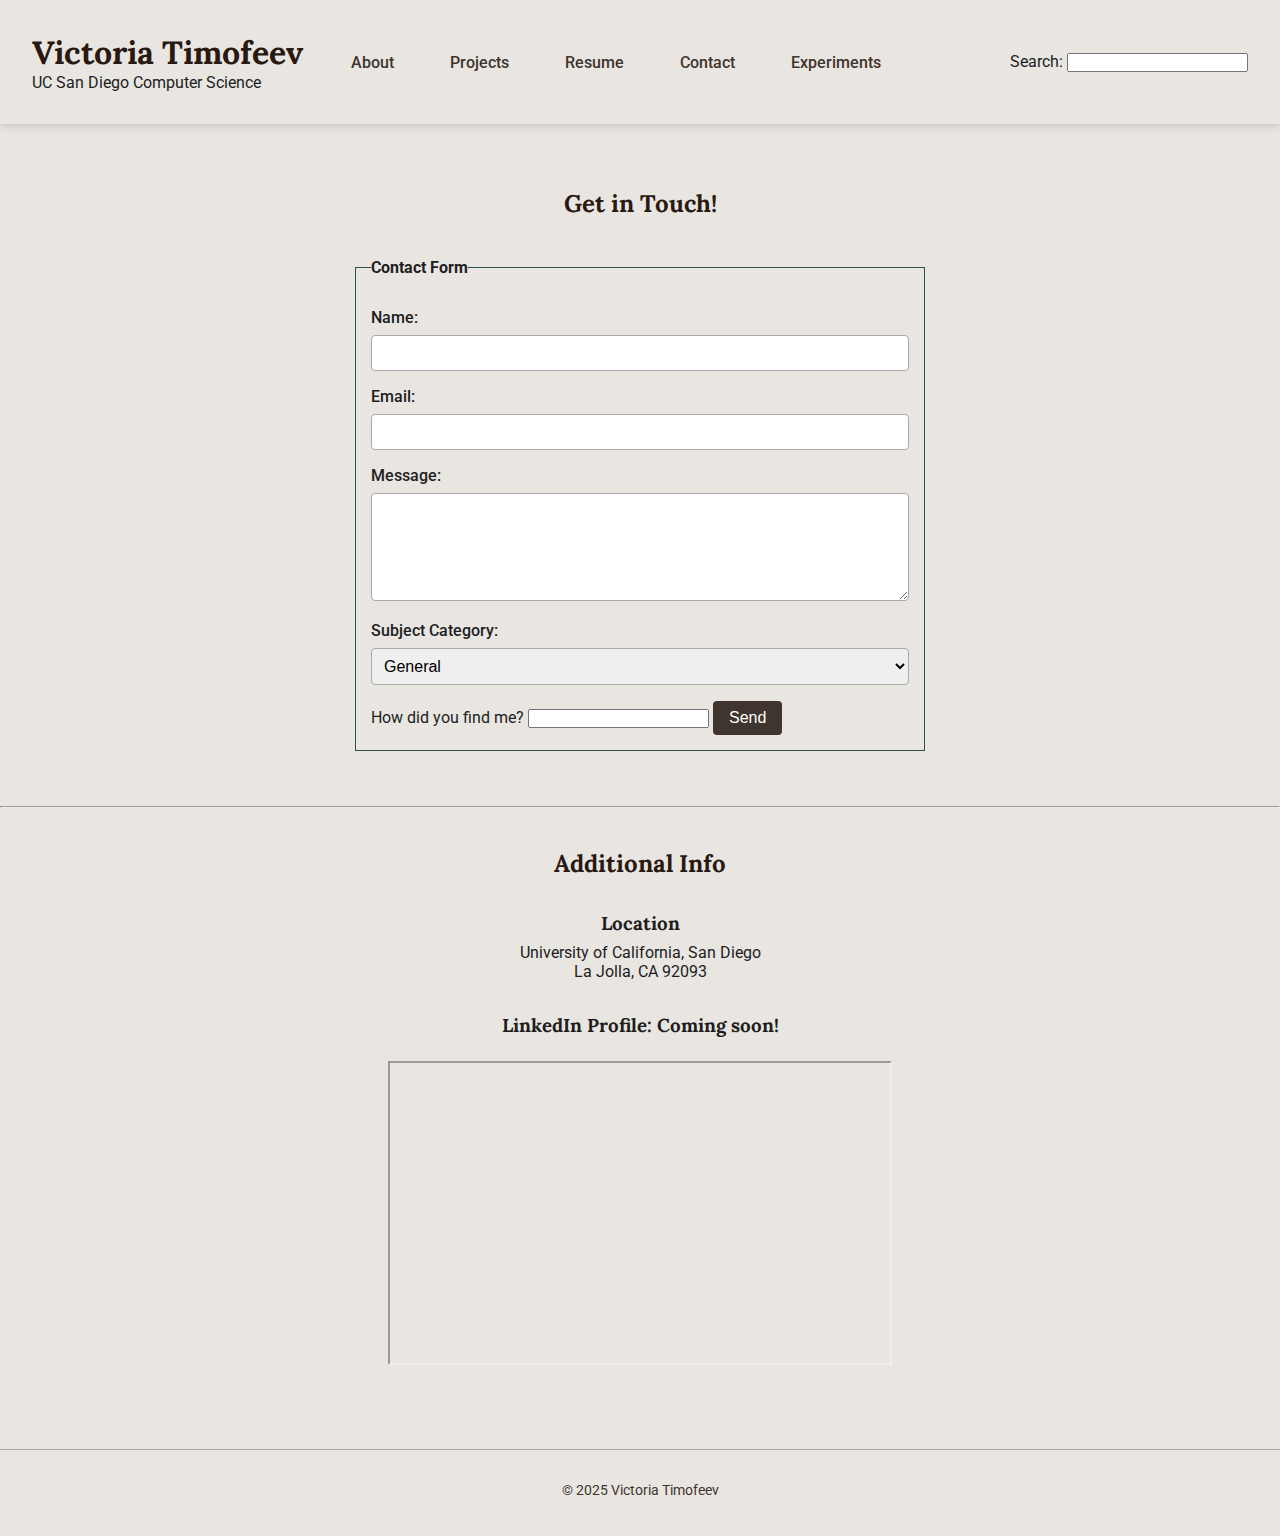
<file: contact.html>
<!DOCTYPE html>
<html lang="en">
<head>
	<meta charset="UTF-8">
    <meta name="viewport" content="width=device-width, initial-scale=1.0">
	<title>Victoria Timofeev's Contact</title>
    <meta name="description" content="Contact Victoria Timofeev">
    <link rel="stylesheet" href="assets/styles/main.css">
    <script></script>
</head>
<body>
<noscript>This site works best with JavaScript enabled.</noscript>
<header>
    <nav>
        <hgroup>
            <h1>Victoria Timofeev</h1>
            <p>UC San Diego Computer Science</p>
        </hgroup>

        <input type="checkbox" id="nav-toggle" class="nav-toggle">
        <label for="nav-toggle" class="nav-icon" aria-label="Menu">&#9776;</label>

        <ul class="nav-links">
            <li><a href="index.html">About</a></li>
            <li><a href="projects.html">Projects</a></li>
            <li><a href="resume.html">Resume</a></li>
            <li><a href="contact.html">Contact</a></li>
            <li><a href="experiments.html">Experiments</a></li>
        </ul>
    
        <search>
                <form>
                    <label for="site-search">Search:</label>
                    <input type="search" id="site-search" name="q">
                </form>
        </search>
    </nav>
</header>

<main>
    <section class="reach">
        <h2>Get in Touch!</h2>
        <form action="https://www.httpbin.org/post" method="post">
            <fieldset>
                <legend>Contact Form</legend>

                <div class="formContent">
                    <form-group>
                        <label for="name">Name:</label>
                        <input type="text" id="name" name="name" required>
                    </form-group>

                    <form-group>
                        <label for="email">Email:</label>
                        <input type="email" id="email" name="email" required>
                    </form-group>

                    <form-group>
                        <label for="message">Message:</label>
                        <textarea id="message" name="message" rows="5" required></textarea>
                    </form-group>

                    <form-group>
                        <label for="category">Subject Category:</label>
                        <select id="category" name="category">
                            <optgroup label="Message">
                                <option value="general">General</option>
                                <option value="project">Project Feedback</option>
                            </optgroup>
                            <optgroup label="Opportunities">
                                <option value="career">Career Inquiry</option>
                            </optgroup>
                        </select>
                    </form-group>

                    </form-group>
                        <label for="referrer">How did you find me?</label>
                        <input list="referrer-options" name="referrer" id="referrer">
                        <datalist id="referrer-options">
                            <option value="LinkedIn"></option>
                            <option value="GitHub"></option>
                            <option value="Friend"></option>
                            <option value="Other"></option>
                        </datalist>
                    </form-group>

                    <button type="submit">Send</button>
                </section>
            </fieldset>
        </form>

        <!--<dialog open>Thanks for reaching out!</dialog>-->
    </section>

    <hr>
    
    <section class="info">
        <h2>Additional Info</h2>
        <h3>Location</h3>
        <address>
            University of California, San Diego<br>
            La Jolla, CA 92093
        </address>

        <h3>LinkedIn Profile: Coming soon!</h3>
        <iframe
            src=""
            title="LinkedIn Profile">
        </iframe>
    </section>
</main>

<footer>
    <p>&copy; 2025 Victoria Timofeev</p>
</footer>

</body>
</html>
</file>
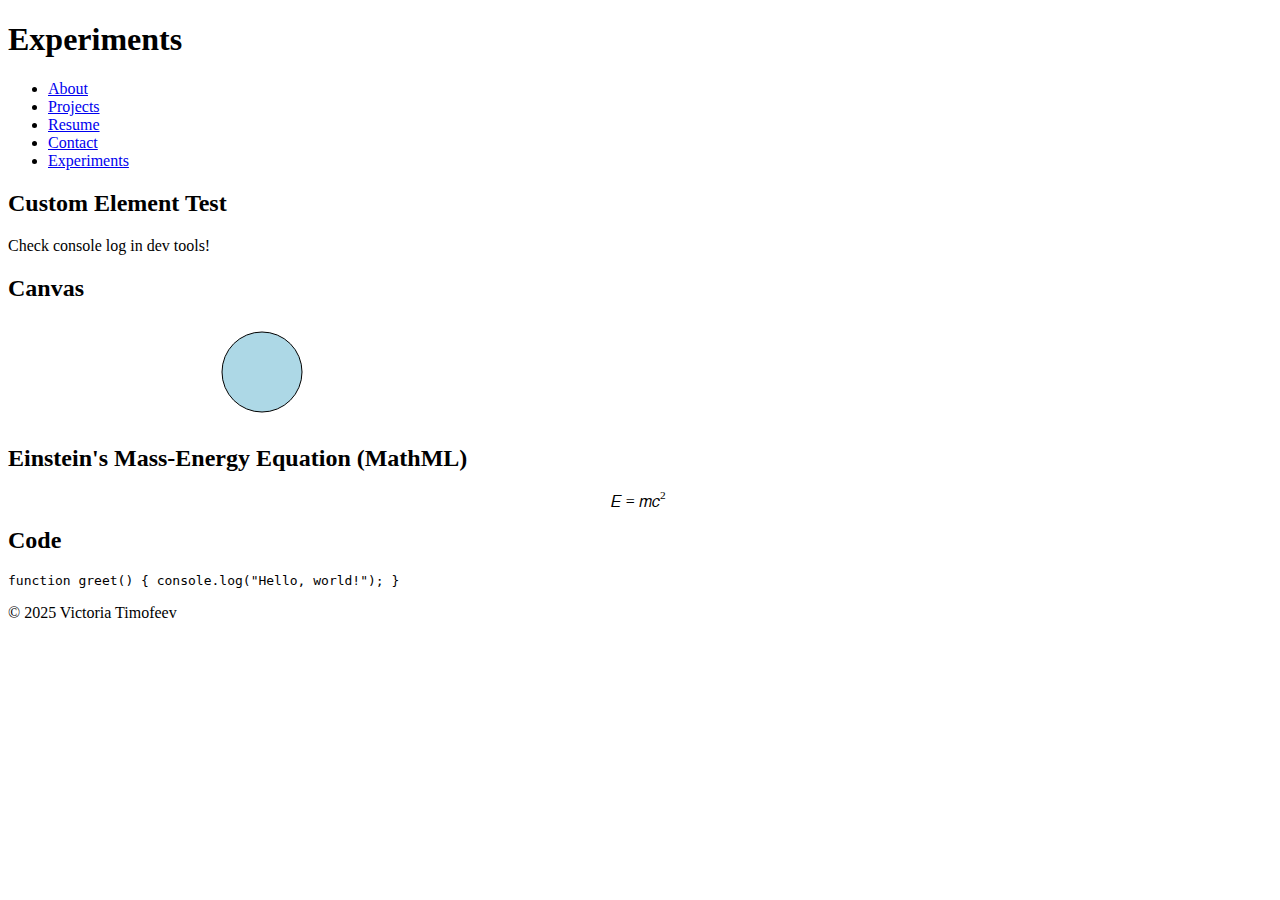
<file: experiments.html>
<!DOCTYPE html>
<html lang="en">
<head>
    <meta charset="UTF-8">
    <title>Experiments</title>
    <meta name="viewport" content="width=device-width, initial-scale=1.0" />
    <meta name="description" content="Experimenting with custom elements" />
</head>
<body>
<header>
    <h1>Experiments</h1>
    <nav>
        <ul>
        <li><a href="index.html">About</a></li>
        <li><a href="projects.html">Projects</a></li>
        <li><a href="resume.html">Resume</a></li>
        <li><a href="contact.html">Contact</a></li>
        <li><a href="experiments.html">Experiments</a></li>
        </ul>
    </nav>
</header>
<main>
    <section>
        <h2>Custom Element Test</h2>
        <hello-box></hello-box>
        <p>Check console log in dev tools!</p>
    </section>

    <section>
        <h2>Canvas</h2>
        <canvas id="myCanvas" width="200" height="100">
            Your browser does not support the HTML5 canvas tag.
        </canvas>

        <svg width="100" height="100">
            <circle cx="50" cy="50" r="40" stroke="black" fill="lightblue"/>
        </svg>
    </section>

    <section>
        <h2>Einstein's Mass-Energy Equation (MathML)</h2>
        <math xmlns="http://www.w3.org/1998/Math/MathML" display="block">
            <mi>E</mi>
            <mo>=</mo>
            <mi>m</mi>
            <mo>&InvisibleTimes;</mo>
            <msup>
            <mi>c</mi>
            <mn>2</mn>
            </msup>
        </math>
    </section>   
    
    <section>
        <h2>Code</h2>
        <pre><code>function greet() { console.log("Hello, world!"); }</code></pre>
    </section>

</main>

<footer>
    <p>&copy; 2025 Victoria Timofeev</p>
</footer>

<script>
    class HelloBox extends HTMLElement {
      connectedCallback() {
        console.log("Hello world!");
      }
    }

    customElements.define("hello-box", HelloBox);
</script>

</body>
</html>
</file>
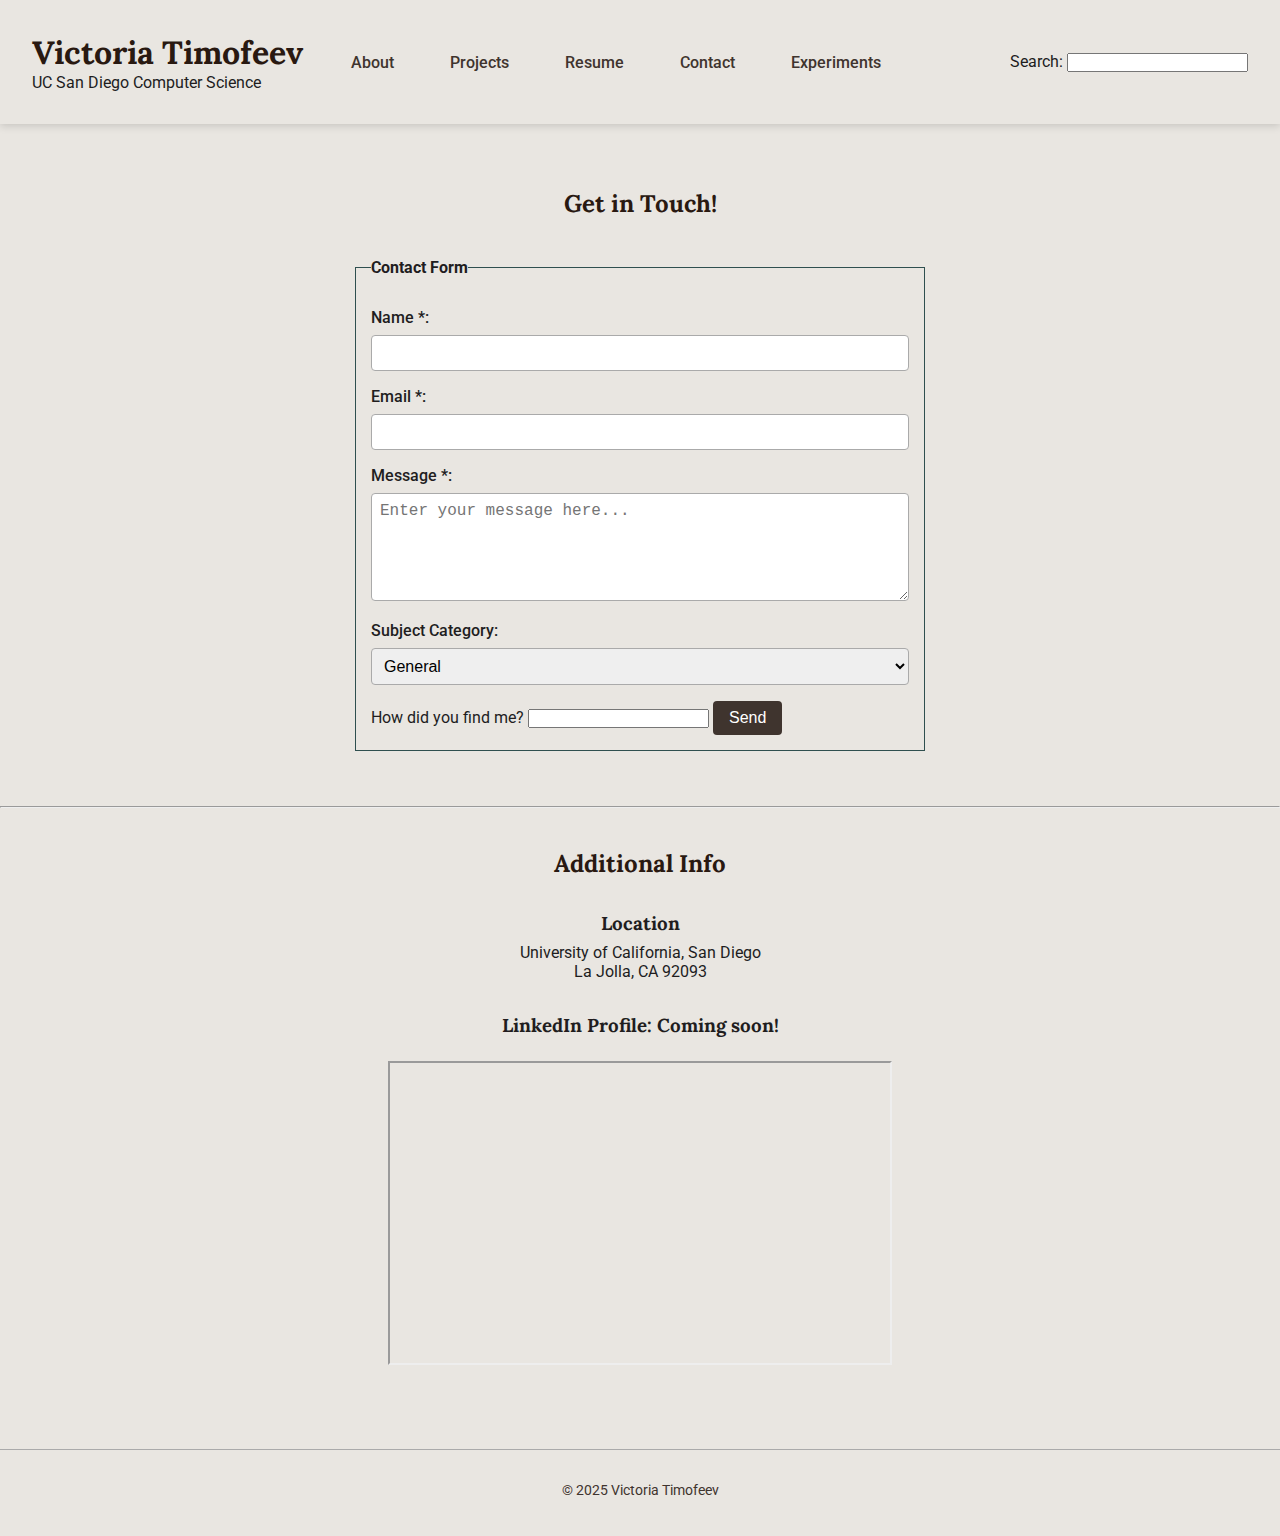
<file: form-no-js.html>
<!DOCTYPE html>
<html lang="en">
<head>
	<meta charset="UTF-8">
    <meta name="viewport" content="width=device-width, initial-scale=1.0">
	<title>Victoria Timofeev's Contact</title>
    <meta name="description" content="Contact Victoria Timofeev">
    <link rel="stylesheet" href="assets/styles/main.css">
    <script></script>
</head>
<body>
<noscript>This site works best with JavaScript enabled.</noscript>
<header>
    <nav>
        <hgroup>
            <h1>Victoria Timofeev</h1>
            <p>UC San Diego Computer Science</p>
        </hgroup>

        <input type="checkbox" id="nav-toggle" class="nav-toggle">
        <label for="nav-toggle" class="nav-icon" aria-label="Menu">&#9776;</label>

        <ul class="nav-links">
            <li><a href="index.html">About</a></li>
            <li><a href="projects.html">Projects</a></li>
            <li><a href="resume.html">Resume</a></li>
            <li><a href="contact.html">Contact</a></li>
            <li><a href="experiments.html">Experiments</a></li>
        </ul>
    
        <search>
                <form>
                    <label for="site-search">Search:</label>
                    <input type="search" id="site-search" name="q">
                </form>
        </search>
    </nav>
</header>

<main>
    <section class="reach">
        <h2>Get in Touch!</h2>
        <form action="https://www.httpbin.org/post" method="post">
            <fieldset>
                <legend>Contact Form</legend>

                <input type="hidden" name="possible_bot" value="true">

                <div class="formContent">
                    <form-group>
                        <label for="name">Name <span aria-hidden="true">*</span>:</label>
                        <input type="text" id="name" name="name" required minlength="2" maxlength="30" pattern="[A-Za-z\s]+" title="Name should only contain letters and spaces.">
                    </form-group>

                    <form-group>
                        <label for="email">Email <span aria-hidden="true">*</span>:</label>
                        <input type="email" id="email" name="email" required>
                    </form-group>

                    <form-group>
                        <label for="message">Message <span aria-hidden="true">*</span>:</label>
                        <textarea id="message" name="message" rows="5" required minlength="10" maxlength="500" placeholder="Enter your message here..."></textarea>
                    </form-group>

                    <form-group>
                        <label for="category">Subject Category:</label>
                        <select id="category" name="category">
                            <optgroup label="Message">
                                <option value="general">General</option>
                                <option value="project">Project Feedback</option>
                            </optgroup>
                            <optgroup label="Opportunities">
                                <option value="career">Career Inquiry</option>
                            </optgroup>
                        </select>
                    </form-group>

                    </form-group>
                        <label for="referrer">How did you find me?</label>
                        <input list="referrer-options" name="referrer" id="referrer">
                        <datalist id="referrer-options">
                            <option value="LinkedIn"></option>
                            <option value="GitHub"></option>
                            <option value="Friend"></option>
                            <option value="Other"></option>
                        </datalist>
                    </form-group>

                    <button type="submit">Send</button>

                    <output class="error-message" aria-live="polite"></output>
                    <output class="info-message" aria-live="polite"></output>
                </section>
            </fieldset>
        </form>
    </section>
        <!--<dialog open>Thanks for reaching out!</dialog>-->

    <hr>
    
    <section class="info">
        <h2>Additional Info</h2>
        <h3>Location</h3>
        <address>
            University of California, San Diego<br>
            La Jolla, CA 92093
        </address>

        <h3>LinkedIn Profile: Coming soon!</h3>
        <iframe
            src=""
            title="LinkedIn Profile">
        </iframe>
    </section>
</main>

<footer>
    <p>&copy; 2025 Victoria Timofeev</p>
</footer>

</body>
</html>
</file>
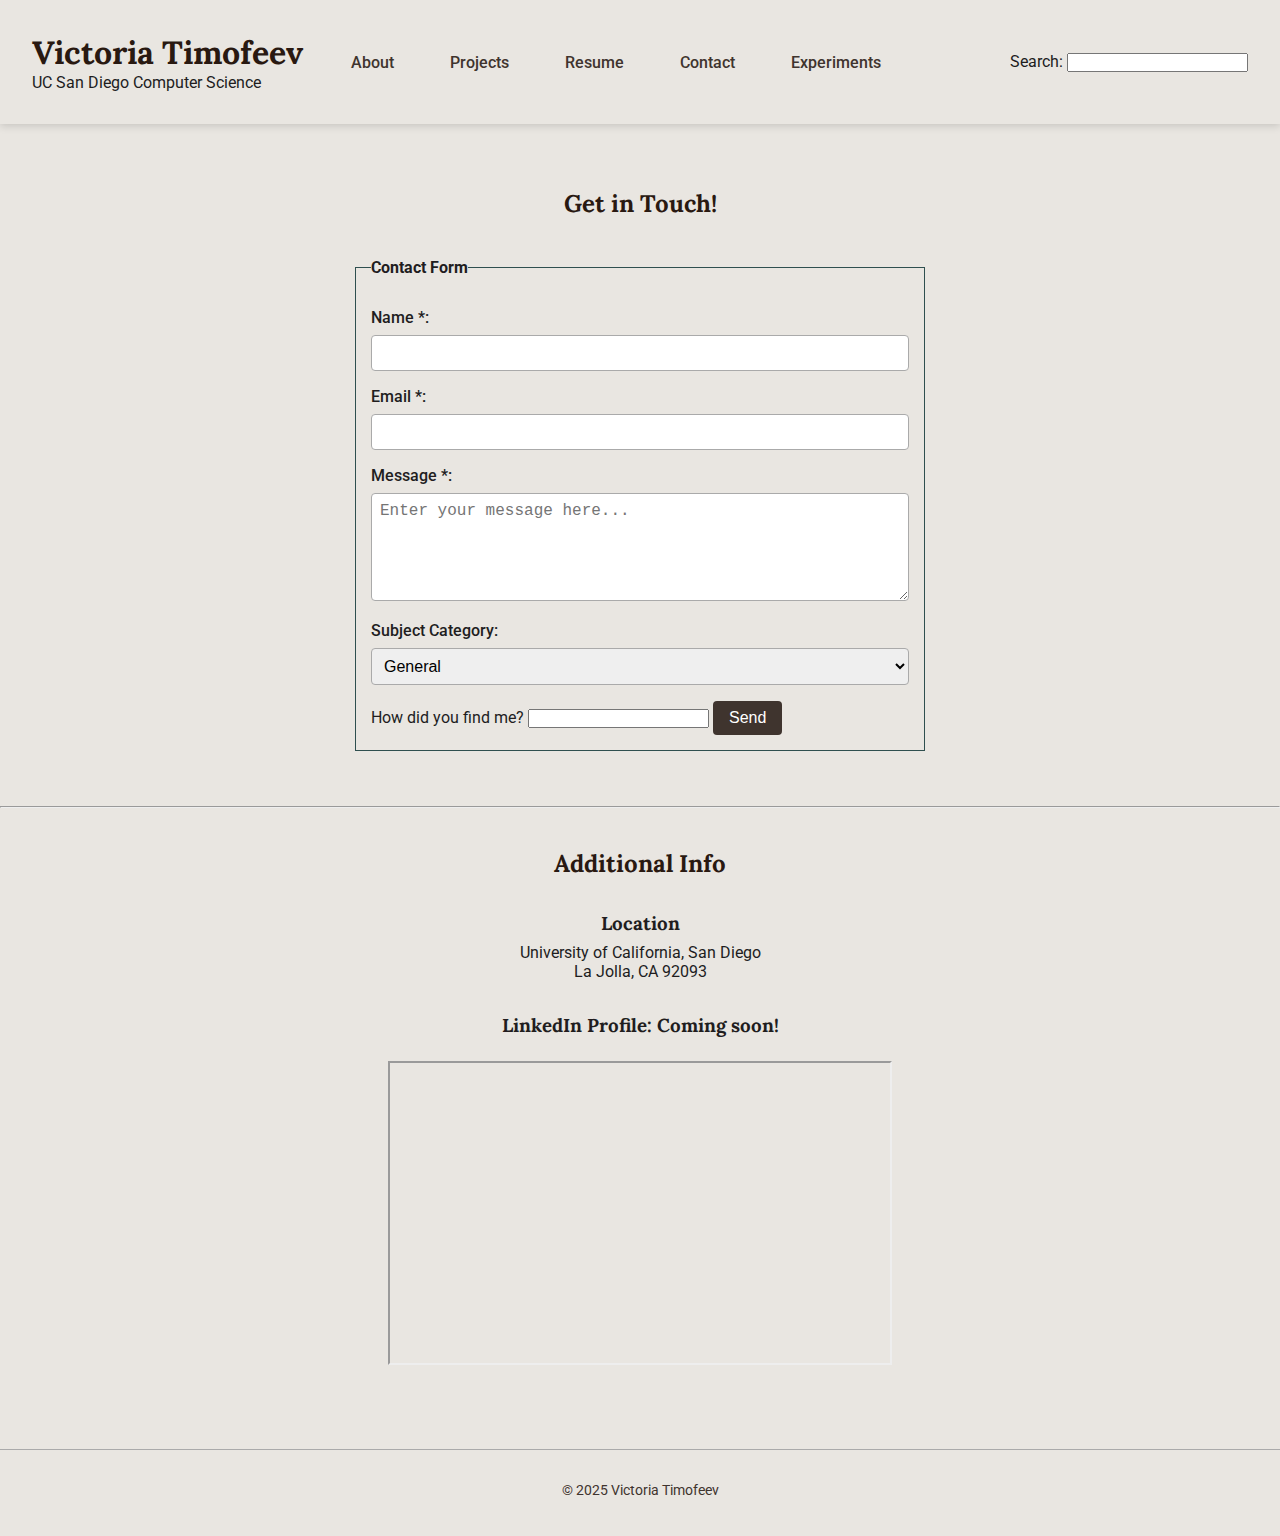
<file: form-with-js.html>
<!DOCTYPE html>
<html lang="en">
<head>
	<meta charset="UTF-8">
    <meta name="viewport" content="width=device-width, initial-scale=1.0">
	<title>Victoria Timofeev's Contact</title>
    <meta name="description" content="Contact Victoria Timofeev">
    <link rel="stylesheet" href="assets/styles/main.css">
    <script src="assets/scripts/form.js" defer></script>
</head>
<body>
<noscript>This site works best with JavaScript enabled.</noscript>
<header>
    <nav>
        <hgroup>
            <h1>Victoria Timofeev</h1>
            <p>UC San Diego Computer Science</p>
        </hgroup>

        <input type="checkbox" id="nav-toggle" class="nav-toggle">
        <label for="nav-toggle" class="nav-icon" aria-label="Menu">&#9776;</label>

        <ul class="nav-links">
            <li><a href="index.html">About</a></li>
            <li><a href="projects.html">Projects</a></li>
            <li><a href="resume.html">Resume</a></li>
            <li><a href="contact.html">Contact</a></li>
            <li><a href="experiments.html">Experiments</a></li>
        </ul>
    
        <search>
                <form>
                    <label for="site-search">Search:</label>
                    <input type="search" id="site-search" name="q">
                </form>
        </search>
    </nav>
</header>

<main>
    <section class="reach">
        <h2>Get in Touch!</h2>
        <form action="https://www.httpbin.org/post" method="post" novalidate>
            <fieldset>
                <legend>Contact Form</legend>

                <input type="hidden" name="possible_bot" value="true">
                
                <div class="formContent">
                    <form-group>
                        <label for="name">Name <span aria-hidden="true">*</span>:</label>
                        <input type="text" id="name" name="name" required minlength="2" maxlength="30" pattern="[A-Za-z\s]+" title="Name should only contain letters and spaces.">
                    </form-group>

                    <form-group>
                        <label for="email">Email <span aria-hidden="true">*</span>:</label>
                        <input type="email" id="email" name="email" required>
                    </form-group>

                    <form-group>
                        <label for="message">Message <span aria-hidden="true">*</span>:</label>
                        <textarea id="message" name="message" rows="5" required minlength="10" maxlength="500" placeholder="Enter your message here..."></textarea>
                    </form-group>

                    <form-group>
                        <label for="category">Subject Category:</label>
                        <select id="category" name="category">
                            <optgroup label="Message">
                                <option value="general">General</option>
                                <option value="project">Project Feedback</option>
                            </optgroup>
                            <optgroup label="Opportunities">
                                <option value="career">Career Inquiry</option>
                            </optgroup>
                        </select>
                    </form-group>

                    </form-group>
                        <label for="referrer">How did you find me?</label>
                        <input list="referrer-options" name="referrer" id="referrer">
                        <datalist id="referrer-options">
                            <option value="LinkedIn"></option>
                            <option value="GitHub"></option>
                            <option value="Friend"></option>
                            <option value="Other"></option>
                        </datalist>
                    </form-group>

                    <button type="submit">Send</button>

                    <output class="error-message" aria-live="polite"></output>
                    <output class="info-message" aria-live="polite"></output>
                </section>
            </fieldset>
        </form>
    </section>
        <!--<dialog open>Thanks for reaching out!</dialog>-->

    <hr>
    
    <section class="info">
        <h2>Additional Info</h2>
        <h3>Location</h3>
        <address>
            University of California, San Diego<br>
            La Jolla, CA 92093
        </address>

        <h3>LinkedIn Profile: Coming soon!</h3>
        <iframe
            src=""
            title="LinkedIn Profile">
        </iframe>
    </section>
</main>

<footer>
    <p>&copy; 2025 Victoria Timofeev</p>
</footer>

</body>
</html>
</file>
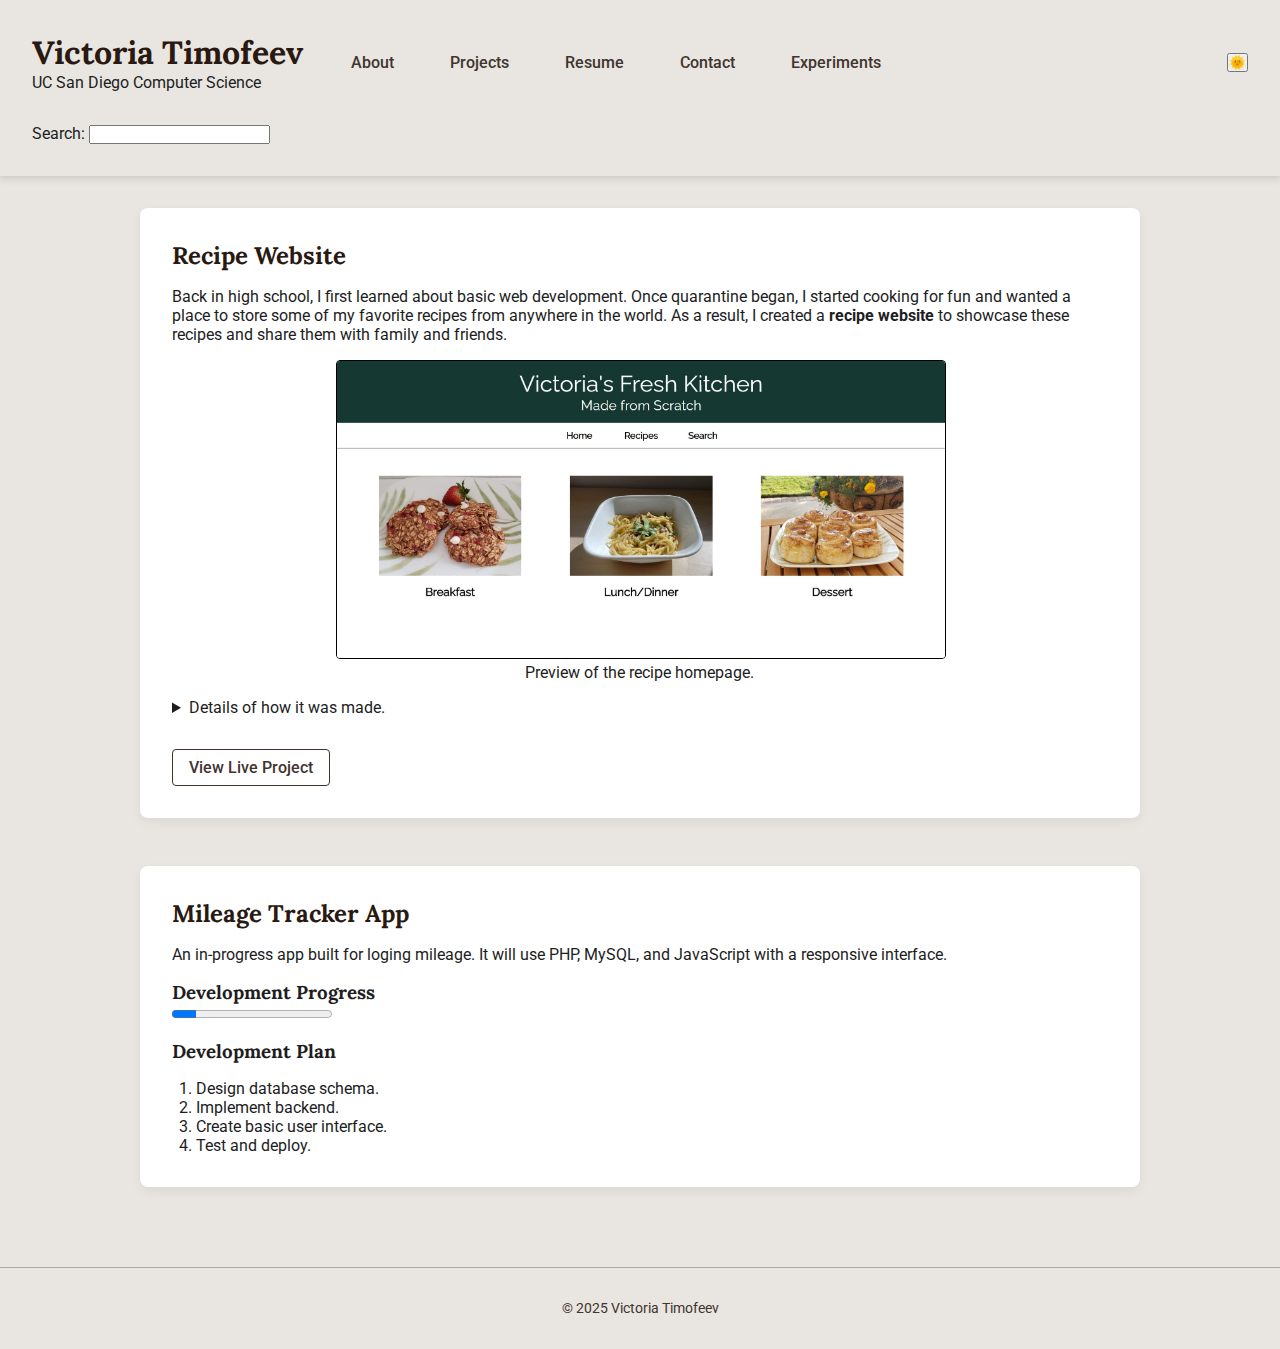
<file: projects.html>
<!DOCTYPE html>
<html lang="en">
<head>
	<meta charset="UTF-8">
    <meta name="viewport" content="width=device-width, initial-scale=1.0">
	<title>Victoria Timofeev's Projects</title>
    <meta name="description" content="CS projects done by Victoria Timofeev">
    <link rel="stylesheet" href="assets/styles/main.css">
    <script src="assets/scripts/theme-toggle.js" defer></script>
</head>
<body>
<noscript>This site works best with JavaScript enabled.</noscript>
<header>
    <nav>
        <hgroup>
            <h1>Victoria Timofeev</h1>
            <p>UC San Diego Computer Science</p>
        </hgroup>

        <input type="checkbox" id="nav-toggle" class="nav-toggle">
        <label for="nav-toggle" class="nav-icon" aria-label="Menu">&#9776;</label>

        <ul class="nav-links">
            <li><a href="index.html">About</a></li>
            <li><a href="projects.html">Projects</a></li>
            <li><a href="resume.html">Resume</a></li>
            <li><a href="contact.html">Contact</a></li>
            <li><a href="experiments.html">Experiments</a></li>
        </ul>

        <button id="theme-toggle" aria-label="Toggle light/dark theme" class="theme-toggle" hidden>🌞</button>
    
        <search>
                <form>
                    <label for="site-search">Search:</label>
                    <input type="search" id="site-search" name="q">
                </form>
        </search>
    </nav>
</header>

<main>
    <section class="projects">
        <article>
            <h2>Recipe Website</h2>
            <p>
                Back in high school, I first learned about basic web development. Once quarantine began, I started cooking for fun and wanted a place to store some of my favorite recipes from anywhere in the world. As a result, I created a <strong>recipe website</strong> to showcase these recipes and share them with family and friends.
            </p>

            <figure>
                <picture>
                    <source srcset="assets/images/recipe-homepage.jpg" type="image/jpeg">
                    <img src="assets/images/recipe-homepage.png" alt="Screenshot of the recipe website">
                </picture>
                <figcaption>Preview of the recipe homepage.</figcaption>
            </figure>

            <details>
                <summary>Details of how it was made.</summary>
                <ul>
                    <li>Written with HTML, CSS, and PHP.</li>
                    <li>It uses <b>CSV</b> file based storage.</li>
                    <li><i>FAR Manager</i> for file management.</li>
                </ul>
            </details>

            <p>
                <a target="_blank" href="https://cookbook.laleks.com/">View Live Project</a>
            </p>

            <template id="project-template">
                <article>
                    <h3>Template Project</h3>
                    <p>This is a reusable layout.</p>
                </article>
            </template>

        </article>

        <article>
            <h2>Mileage Tracker App</h2>
            <p>An in-progress app built for loging mileage. It will use PHP, MySQL, and JavaScript with a responsive interface.</p>

            <aside>
                <h3>Development Progress</h3>
                <progress value="15" max="100">15%</progress>
            </aside>

            <h3>Development Plan</h3>
            <ol>
                <li>Design database schema.</li>
                <li>Implement backend.</li>
                <li>Create basic user interface.</li>
                <li>Test and deploy.</li>
            </ol>
        </article>
        
    </section>

</main>

<footer>
    <p>&copy; 2025 Victoria Timofeev</p>
</footer>

</body>
</html>
</file>
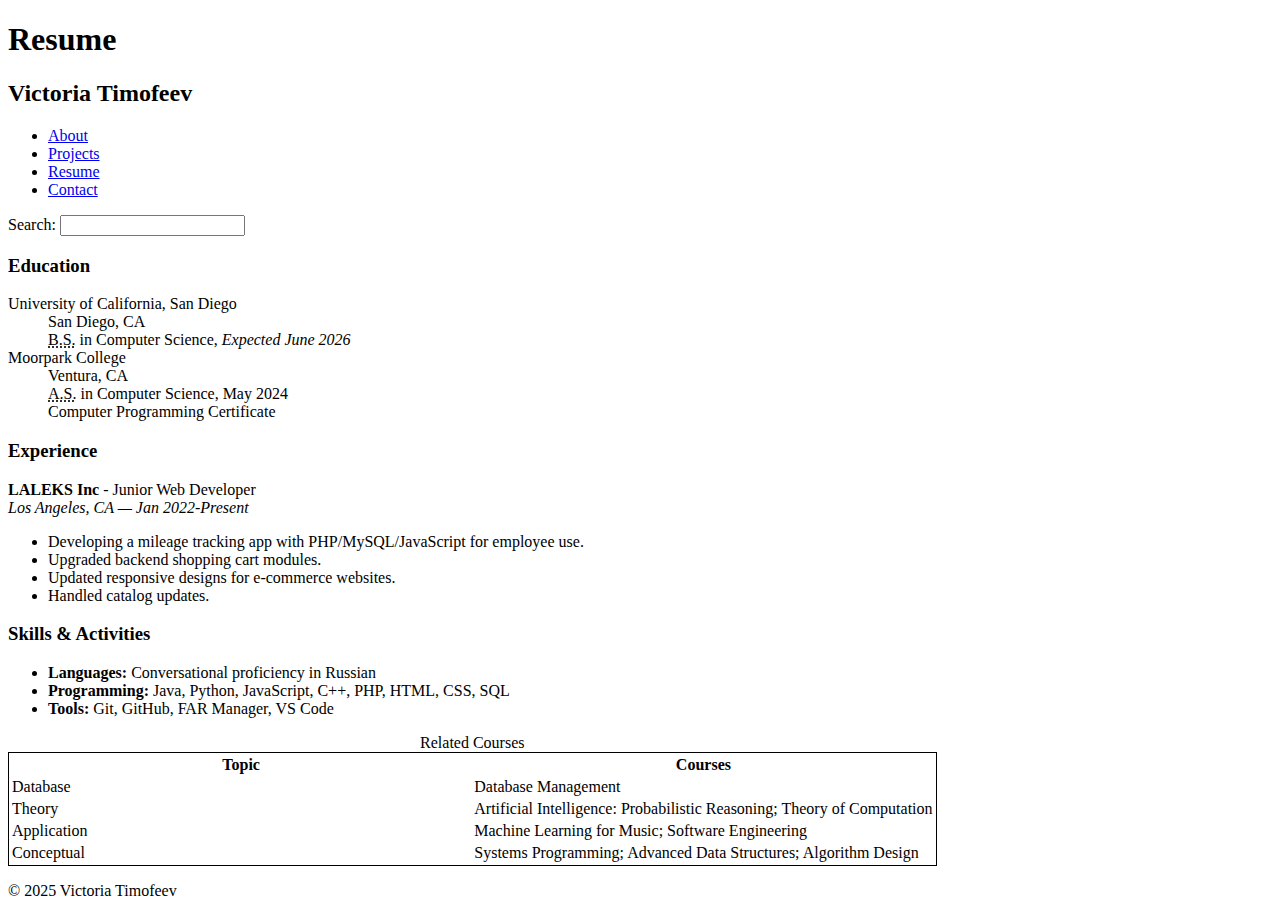
<file: resume.html>
<!DOCTYPE html>
<html lang="en">
<head>
	<meta charset="UTF-8">
    <meta name="viewport" content="width=device-width, initial-scale=1.0">
	<title>Victoria Timofeev's Resume</title>
    <meta name="description" content="Resume of Victoria Timofeev" />
    <link rel="stylesheet" href="styles.css">
    <script></script>
    <noscript>This site works best with JavaScript enabled.</noscript>
</head>
<body>
<header>
    <hgroup>
        <h1>Resume</h1>
        <h2>Victoria Timofeev</h2>
    </hgroup>
    <nav>
        <ul>
            <li><a href="index.html">About</a></li>
            <li><a href="projects.html">Projects</a></li>
            <li><a href="resume.html">Resume</a></li>
            <li><a href="contact.html">Contact</a></li>
      </ul>
    </nav>

    <search>
        <form>
            <label for="site-search">Search:</label>
            <input type="search" id="site-search" name="q">
        </form>
    </search>
</header>

<main>
    <section>
        <h3>Education</h3>
        <dl>
            <dt>University of California, San Diego</dt>
            <dd>San Diego, CA<br>
                <abbr title="Bachelor of Science">B.S.</abbr> in Computer Science, <em>Expected June 2026</em><br>
            </dd>

            <dt>Moorpark College</dt>
            <dd>Ventura, CA<br>
                <abbr title="Associate in Science">A.S.</abbr> in Computer Science, May 2024<br>
                Computer Programming Certificate
            </dd>
        </dl>
    </section>

    <section>
        <h3>Experience</h3>
        <p><strong>LALEKS Inc</strong> - <span>Junior Web Developer</span><br>
        <em>Los Angeles, CA — Jan 2022-Present</em></p>
        <ul>
            <li>Developing a mileage tracking app with PHP/MySQL/JavaScript for employee use.</li>
            <li>Upgraded backend shopping cart modules.</li>
            <li>Updated responsive designs for e-commerce websites.</li>
            <li>Handled catalog updates.</li>
        </ul>
    </section>

    <section>
        <h3>Skills & Activities</h3>
        <ul>
            <li><strong>Languages:</strong> Conversational proficiency in Russian</li>
            <li><strong>Programming:</strong> Java, Python, JavaScript, C++, PHP, HTML, CSS, SQL</li>
            <li><strong>Tools:</strong> Git, GitHub, FAR Manager, VS Code</li>
        </ul>

        <table style="border:black solid 1px;">
            <colgroup>
                <col span="1" style="width: 50%;">
                <col span="1" style="width: 50%;">
            </colgroup>
            <caption>Related Courses</caption>
            <tr><th>Topic</th><th>Courses</th></tr>
            <tr><td>Database</td><td>Database Management</td></tr>
            <tr><td>Theory</td><td>Artificial Intelligence: Probabilistic Reasoning; Theory of Computation</td></tr>
            <tr><td>Application</td><td>Machine Learning for Music; Software Engineering</td></tr>
            <tr><td>Conceptual</td><td>Systems Programming; Advanced Data Structures; Algorithm Design</td></tr>
        </table>

    </section>

    <template id="resume-template">
        <article>
            <h3>Future Role Template</h3>
            <p>This is a reusable structure for future roles.</p>
        </article>
    </template>
</main>


<footer>
    <p>&copy; 2025 Victoria Timofeev</p>
</footer>

</body>
</html>
</file>
<file: assets/styles/main.css>
@import "vars.css";

/* === EC === */
h1, h2 {
  color: color(display-p3 0.15 0.10 0.07);
}

figure:has(cite) {
    border: 2px dashed #8b5e3c;
    padding: 1rem;
    background-color: #f3ebe6;
}

/* === General === */

* {
    margin: 0;
    padding: 0;
}

body {
    background-color: var(--background-color, beige);
    font-family: var(--paragraph-font, sans-serif);
    color: var(--text-color, black);
}

h1, h2, h3 {
    font-family: var(--title-font, serif);
}

form-group {
    display: block;
    margin-bottom: 1rem;
}

/* === Navigation Bar ==== */

nav {
    box-shadow: 0 2px 8px rgba(0, 0, 0, 0.15);
    margin-bottom: 2rem;
    display: grid;
    grid-template-columns: auto 1fr auto;
    align-items: center;
    gap: 2rem;
    padding: 2rem 2rem;
}

nav ul {
    display: flex;
    gap: 1.5rem;
    list-style: none; 
}

ul a {
    text-decoration: none;
    color: #3f342e;
    font-size: 1rem;
    font-weight: 500;
    padding: 0.5rem 1rem;
    transition: color 0.3s ease, background-color 0.3s ease;
}

ul a:hover {
    color: #1f1a18;
    background-color: #e6e1dc;
    border-radius: 4px;
    font-weight: bold;
}

.nav-toggle, .nav-icon {
    display: none;
}

/* Responsive styles */
@media (max-width: 950px) {
    nav {
        grid-template-columns: 1fr auto;
        grid-template-areas:
        "branding toggle"
        "nav nav"
        "search search";
        row-gap: 1rem;
    }

    hgroup {
        grid-area: branding;
    }

    .nav-icon {
        display: block;
        font-size: 2rem;
        cursor: pointer;
        color: #3f342e;
        grid-area: toggle;
        justify-self: end;
    }

    .nav-links {
        display: none;
        flex-direction: column;
        gap: 1rem;
        padding: 1rem 0;
    }

    .nav-toggle:checked + .nav-icon + .nav-links {
        display: flex;
    }

    search {
        grid-area: search;
    }
}

/* ==== Footer ==== */

footer {
    text-align: center;
    padding: 2rem 1rem;
    border-top: 1px solid #aaa; /* subtle separator */
    font-size: 0.9rem;
    color: #3f342e;
    margin-top: 1rem;
}

/* ==== Project Section ==== */

.projects {
    display: flex;
    flex-direction: column;
    gap: 3rem;
    padding: 0 2rem 4rem;
    max-width: 1000px;
    margin: 0 auto;
}

.projects article {
    display: flex;
    flex-direction: column;
    gap: 1rem;
    background-color: white;
    padding: 2rem;
    border-radius: 8px;
    box-shadow: 0 4px 12px rgba(0, 0, 0, 0.06);
    transition: transform 0.3s ease, box-shadow 0.3s ease;
}

.projects article:hover {
     transform: translateY(-4px);
    box-shadow: 0 6px 16px rgba(0, 0, 0, 0.1);
}

.projects article figure {
    display: flex;
    flex-direction: column;
    align-items: center;
    width: 65%;
    margin: 0 auto;
}

.projects article img {
    width: 100%;
    height: auto;
    border-radius: 4px;
    border: black solid 1px;
    object-fit: cover;
}

@media (max-width: 768px) {
  .projects img, .projects figcaption {
    display: none;
  }
}

.projects article a {
    display: inline-block;
    margin-top: 1rem;
    color: #3f342e;
    font-weight: 500;
    text-decoration: none;
    padding: 0.5rem 1rem;
    border: 1px solid #3f342e;
    border-radius: 4px;
}

.projects article a:hover {
    background-color: #3f342e;
    color: white;
}

.projects ul, .projects ol {
    padding-left: 1.5rem;
}

/* ==== Temporary Experiment Page ==== */

.experiment {
    max-width: 800px;
    margin: 0 auto;
    padding: 2rem 1rem;
}

.experiment section {
    margin-bottom: 3rem;
    padding-bottom: 2rem;
    border-bottom: 1px solid rgba(0, 0, 0, 0.1);
}

.experiment h2 {
    margin-bottom: 1rem;
}

.experiment video {
    width: 50%;
}

/* === Resume === */

.resume {
    max-width: 800px;
    margin: 0 auto;
    padding: 2rem 1rem;
    background-color: white;
}

.resume section {
    margin-bottom: 1.5rem;
    padding-bottom: 1rem;
    border-bottom: 1px solid rgba(0, 0, 0, 0.1);
}

.resume h3 {
    margin-bottom: 1rem;
    font-size: 1.25rem;
    font-weight: 600;
}

.resume dl dt {
    font-weight: 600;
    margin-top: 1rem;
}

.resume dl dd {
    margin-left: 1rem;
    margin-bottom: 1rem;
}

.resume ul {
    padding-left: 1.5rem;
    margin-top: 0.5rem;
    margin-bottom: 1rem;
}

.resume table {
    width: 100%;
    border-collapse: collapse;
    margin-top: 1rem;
    font-size: 0.95rem;
}

.resume table caption {
    caption-side: top;
    font-weight: bold;
    margin-bottom: 0.5rem;
}

.resume table th, .resume table td {
    border: 1px solid #3f342e;
    padding: 0.5rem;
    text-align: left;
}

/* ==== Contact Page === */

.reach {
    max-width: 600px;
    margin: 0.5rem auto;
    padding: 2rem;
}

.reach h2 {
    text-align: center;
    margin-bottom: 1.5rem;
}

.reach form {
    display: flex;
    flex-direction: column;
    gap: 1.25rem;
}

.reach form fieldset {
    padding: 15px;
    margin: 15px;
    border: darkslategray solid 1px;
}

.reach legend {
    font-weight: bold;
    margin-bottom: 1rem;
}

.reach form-group {
    display: block;
}

.reach form-group label {
    display: block;
    margin-bottom: 0.5rem;
    font-weight: 500;
}

.reach form-group input, .reach form-group textarea, .reach form-group select {
    width: 100%;
    padding: 0.5rem;
    font-size: 1rem;
    border: 1px solid #aaa;
    border-radius: 4px;
    box-sizing: border-box;
}

.reach button[type="submit"] {
    align-self: flex-start;
    padding: 0.5rem 1rem;
    background-color: #3f342e;
    color: white;
    border: none;
    border-radius: 4px;
    font-size: 1rem;
    cursor: pointer;
    transition: background-color 0.3s ease, transform 0.2s ease;
}

.reach button[type="submit"]:hover {
    background-color: #2b221d;
    transform: scale(1.05);
}

dialog {
    border: none;
    padding: 1.5rem 2rem;
    border-radius: 8px;
    box-shadow: 0 4px 12px rgba(0, 0, 0, 0.25);
    font-size: 1rem;
    text-align: center;
    margin: auto;
    left: 50% vw;
}

.info {
    margin: 0.5rem auto;
    padding: 2rem;
    text-align: center;
}

.info hr {
    margin: 3rem 0;
}

.info h2 {
    margin-bottom: 1.5rem;
}

.info h3 {
    margin-top: 2rem;
    margin-bottom: 0.5rem;
}

.info address {
    display: block;
    margin-bottom: 1.5rem;
    font-style: normal;
}

.info iframe {
    margin-top: 1rem;
    margin-bottom: 2rem;
    width: 100%;
    max-width: 500px;
    height: 300px;
}

/* === About Me === */

.aboutMe {
    display: grid;
    gap: 3rem;
    max-width: 1000px;
    margin: 0 auto;
    padding-left: 5dvw;
    padding-right: 5dvw;
}

.aboutMe > section:first-of-type {
    display: flex;
    flex-wrap: wrap;
    align-items: center;
    justify-content: center;
    gap: 4rem;
    text-align: center;
    padding-bottom: 2rem;
    border-bottom: 1px solid #ccc;
}

.aboutMe > section:first-of-type img {
    width: 180px;
    height: 180px;
    border-radius: 95px;
    object-fit: cover;
    border: 2px solid #3f342e;
}

.aboutMe > section:first-of-type figure {
    flex: 1 1 300px;
    max-width: 500px;
    text-align: center;
}

.aboutMe > section:first-of-type figure img {
    width: 100%;
    height: auto;
    border-radius: 8px;
    border: 1px solid #ccc;
}

.aboutMe > section:nth-of-type(2) {
    display: flex;
    flex-direction: column;
    gap: 1rem;
    line-height: 1.6;
}

.aboutMe figure {
    margin-top: 1.5rem;
    text-align: center;
}

.aboutMe figure img {
    width: 100%;
    max-width: 500px;
    height: auto;
    border-radius: 6px;
    border: 1px solid #ccc;
}

.aboutMe > section:nth-of-type(3) dl {
    display: grid;
    grid-template-columns: max-content 1fr;
    row-gap: 0.75rem;
    column-gap: 1.5rem;
    font-size: 1rem;
    line-height: 1.4;
}

.facts {
    border: 2px solid #3f342e;
    border-radius: 8px;
    padding: 1.5rem;
    background-color: #f9f9f9;
}
</file>
<file: styles.css>
form-group {
  display: block;
  margin-bottom: 1rem;
}
</file>
